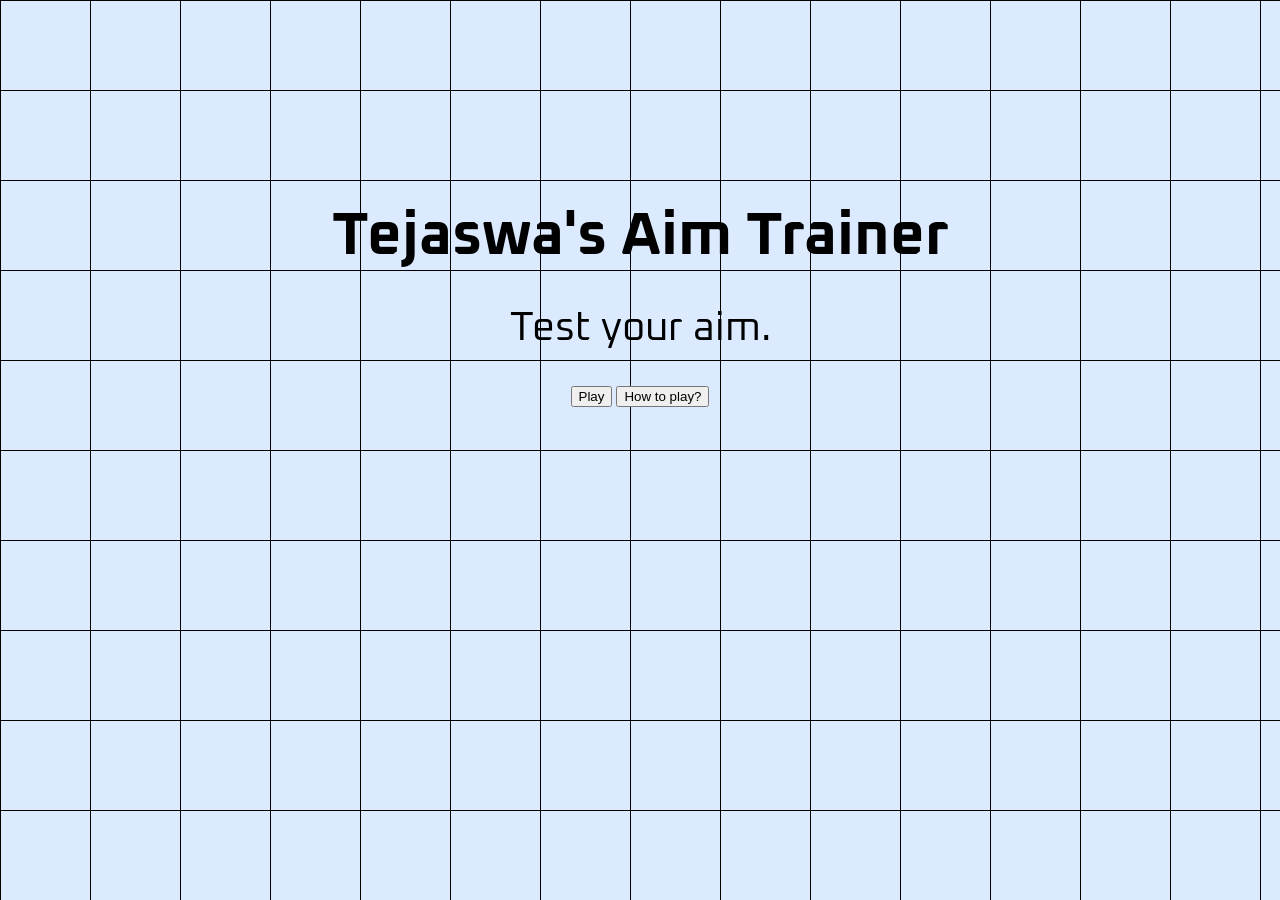
<file: index.html>
<!DOCTYPE html>
<html lang="en">
<head>
    <meta charset="UTF-8">
    <meta name="viewport" content="width=device-width, initial-scale=1.0">
    <title>Tejaswa's Aim Trainer</title>
    <link href="https://fonts.googleapis.com/css2?family=Oxanium:wght@200..800&display=swap" rel="stylesheet">
    <link rel="stylesheet" href="style.css">
</head>
<body>
    
    <div class="home">
        <h1>Tejaswa's Aim Trainer</h1>
        <h2>Test your aim.</h2>

        <button id="playButton">Play</button>
        <button id="guideButton">How to play?</button>
    </div>




    <script src="script.js"></script>
</body>
</html>
</file>
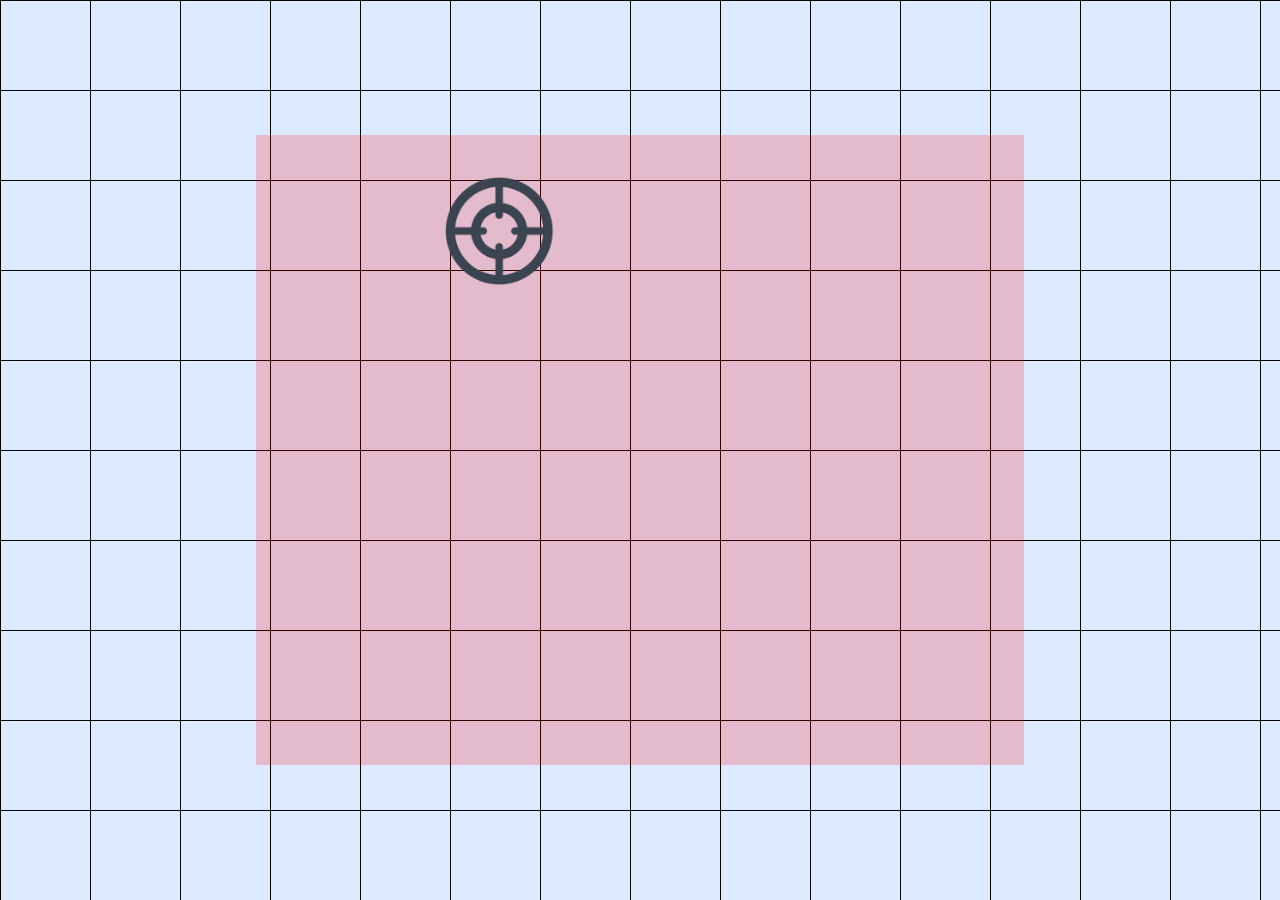
<file: game.html>
<!DOCTYPE html>
<html lang="en">
<head>
    <meta charset="UTF-8">
    <meta name="viewport" content="width=device-width, initial-scale=1.0">
    <title>Aim Trainer</title>
    <link href="https://fonts.googleapis.com/css2?family=Oxanium:wght@200..800&display=swap" rel="stylesheet">
    <link rel="stylesheet" href="style.css">
</head>
<body>
    
    <div class="game-area">
        <div class="target-zone">
            <img src="assets/target.png" class="target" draggable="false">
        </div>
    </div>


    <script src="script.js"></script>
</body>
</html>
</file>
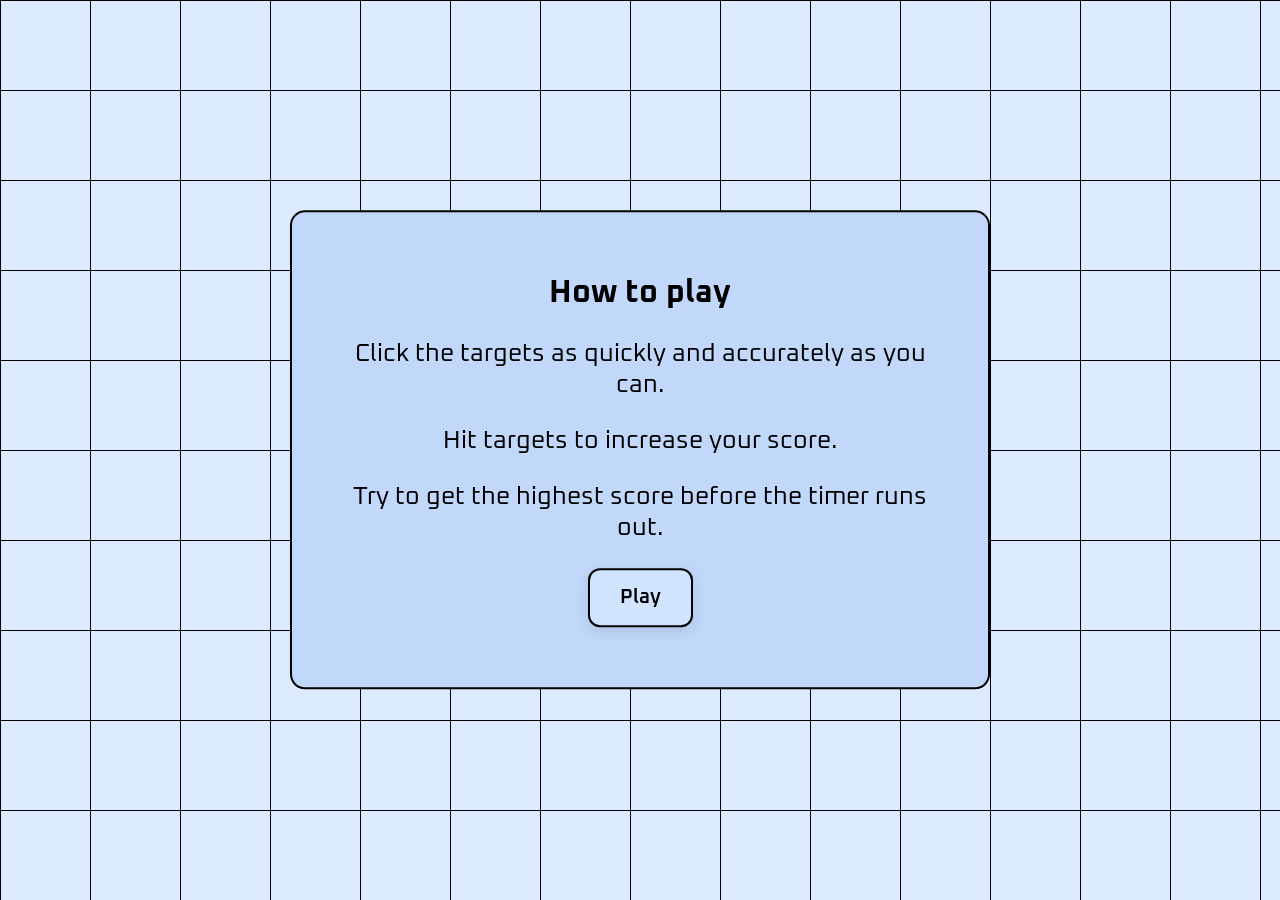
<file: guide.html>
<!DOCTYPE html>
<html lang="en">
<head>
    <meta charset="UTF-8">
    <meta name="viewport" content="width=device-width, initial-scale=1.0">
    <title>Guide</title>
    <link href="https://fonts.googleapis.com/css2?family=Oxanium:wght@200..800&display=swap" rel="stylesheet">
    <link rel="stylesheet" href="style.css">
</head>
<body>
    
    <div class="guide">
        <h1>How to play</h1>

        <p>Click the targets as quickly and accurately as you can.</p>

        <p>Hit targets to increase your score.</p>

        <p>Try to get the highest score before the timer runs out.</p>

        <a href="game.html" class="button">Play</a>



    </div>

</body>
</html>
</file>
<file: style.css>
body{
    margin: 0;
    font-family: 'Oxanium', sans-serif;
    background-color: #dceaff;
    color: black;

    background-image:
        linear-gradient(#000000 1px, transparent 1px),
        linear-gradient(90deg, #000 1px, transparent 1px);
    background-size: 90px 90px;
}

.home{
    text-align: center;
    margin-top: 200px;
}

.home h1{
    font-size: 60px;
    margin-bottom: -5px;
}
.home h2{
    font-weight: normal;
    font-size: 40px;
}

.guide{
    width: 700px;
    padding: 40px;
    box-sizing: border-box;
    text-align: center;
    background: #c1d8fa;
    border: 2px solid black;
    border-radius: 15px;
    position: absolute;
    top: 50%;
    left: 50%;
    transform: translate(-50%, -50%);

}
.guide p{
    font-size: 25px;
}

.button {
    display: block;
    width: fit-content;
    padding: 15px 30px;
    margin: 10px auto 20px;
    background: #d0e3ff;
    color: black;
    border: 2px solid black;
    border-radius: 12px;
    font-family: 'Oxanium';
    font-size: 20px;
    font-weight: 600;
    text-decoration: none;
    cursor: pointer;
    transition: 0.3s;
    box-shadow: 0 4px 15px rgba(0, 0, 0, 0.1);
}

.button:hover {
    transform: translateY(-5px);
    background: #bfd7fc;
    color: white;
}

.game-area{
    width: 100vw;
    height: 100vh;
    position: relative;

}

.target-zone{
    width: 60%;
    height: 70%;
    position: absolute;
    top: 15%;
    left: 20%;
    background: rgba(255, 0, 0, 0.2);

}
.target{
    width: 110px;
    position: absolute
}
</file>
